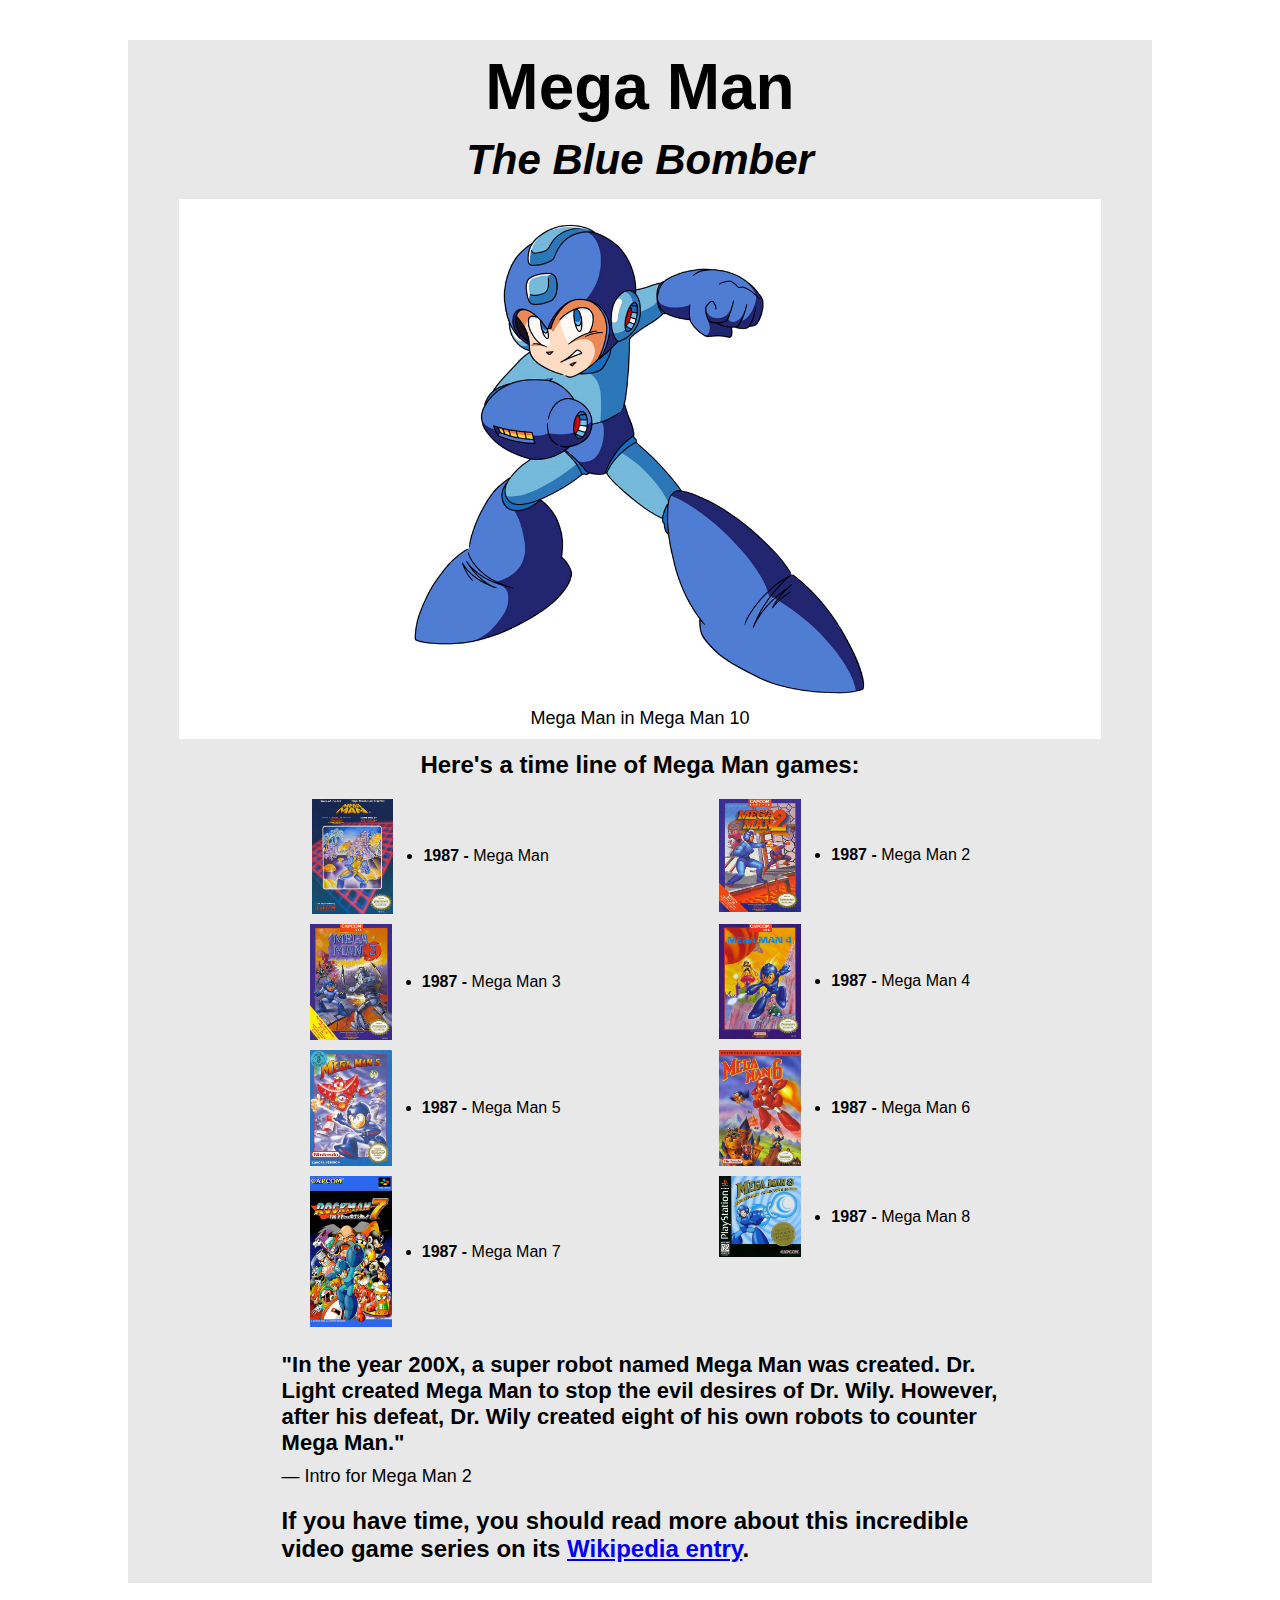
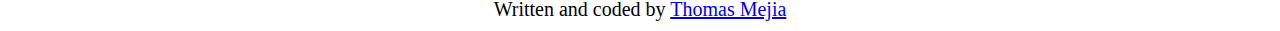
<file: mega-man-tribute/index.html>
<!DOCTYPE html>
<html>
    <head>
        <meta charset="UTF-8">
        <meta name="viewport" content="width=device-width, initial-scale=1.0">
        <meta http-equiv="X-UA-Compatible" content="ie=edge">
        <link rel="stylesheet" href="stylesheets/styles.css">
        <title>Mega Man Tribute</title>
    </head>
    <body>
        <main>
            <h1>Mega Man</h1>
            <h2>The Blue Bomber</h2>
            <div class="image">
                <img src="img/MegaMan.png" class = "mega-img" alt="Mega Man">
                <p class = "caption">Mega Man in Mega Man 10</p>
            </div>
            <h3>Here's a time line of Mega Man games: </h3>
            <div class="timeline">
                <div class="row">
                    <div class="game">
                        <img src="img/mm1.png" alt="mm1">
                        <ul>
                            <li><b>1987 -</b> <span>Mega Man</span></li>
                        </ul>
                    </div>
                    <div class="game">
                        <img src="img/mm2.png" alt="mm2">
                        <ul>
                            <li><b>1987 -</b> Mega Man 2</li>
                        </ul>
                    </div>
                </div>
                <div class="row">
                    <div class="game">
                        <img src="img/mm3.png" alt="mm3">
                        <ul>
                            <li><b>1987 -</b> Mega Man 3</li>
                        </ul>
                    </div>
                    <div class="game">
                        <img src="img/mm4.png" alt="mm4">
                        <ul>
                            <li><b>1987 -</b> Mega Man 4</li>
                        </ul>
                    </div>
                </div>
                <div class="row">
                    <div class="game">
                        <img src="img/mm5.png" alt="mm5">
                        <ul>
                            <li><b>1987 -</b> Mega Man 5</li>
                        </ul>
                    </div>
                    <div class="game">
                        <img src="img/mm6.png" alt="mm6">
                        <ul>
                            <li><b>1987 -</b> Mega Man 6</li>
                        </ul>
                    </div>
                </div>
                <div class="row">
                    <div class="game">
                        <img src="img/mm7.png" alt="mm7">
                        <ul>
                            <li><b>1987 -</b> Mega Man 7</li>
                        </ul>
                    </div>
                    <div class="game">
                        <img src="img/mm8.png" alt="mm8">
                        <ul>
                            <li><b>1987 -</b> Mega Man 8</li>
                        </ul>
                    </div>
                </div>
            </div>
            <div class="quote">
                <h4>
                    "In the year 200X, a super robot named Mega Man was created.
                    Dr. Light created Mega Man to stop the evil desires of Dr. Wily.
                    However, after his defeat, Dr. Wily created eight of his own
                    robots to counter Mega Man."
                </h4>
                <p>― Intro for Mega Man 2</p>
            </div>
            <div class="thelink">
                <h3 class = "rec">If you have time, you should read more about this incredible video game series on its
                    <a href="https://en.wikipedia.org/wiki/Mega_Man" target="_megaman">Wikipedia entry</a>.
                </h3>
            </div>
        </main>
        <footer>Written and coded by <a href="https://www.freecodecamp.org/tommym147" target="_freecodecamp">Thomas Mejia</a></footer>
    </body>
</html>
</file>
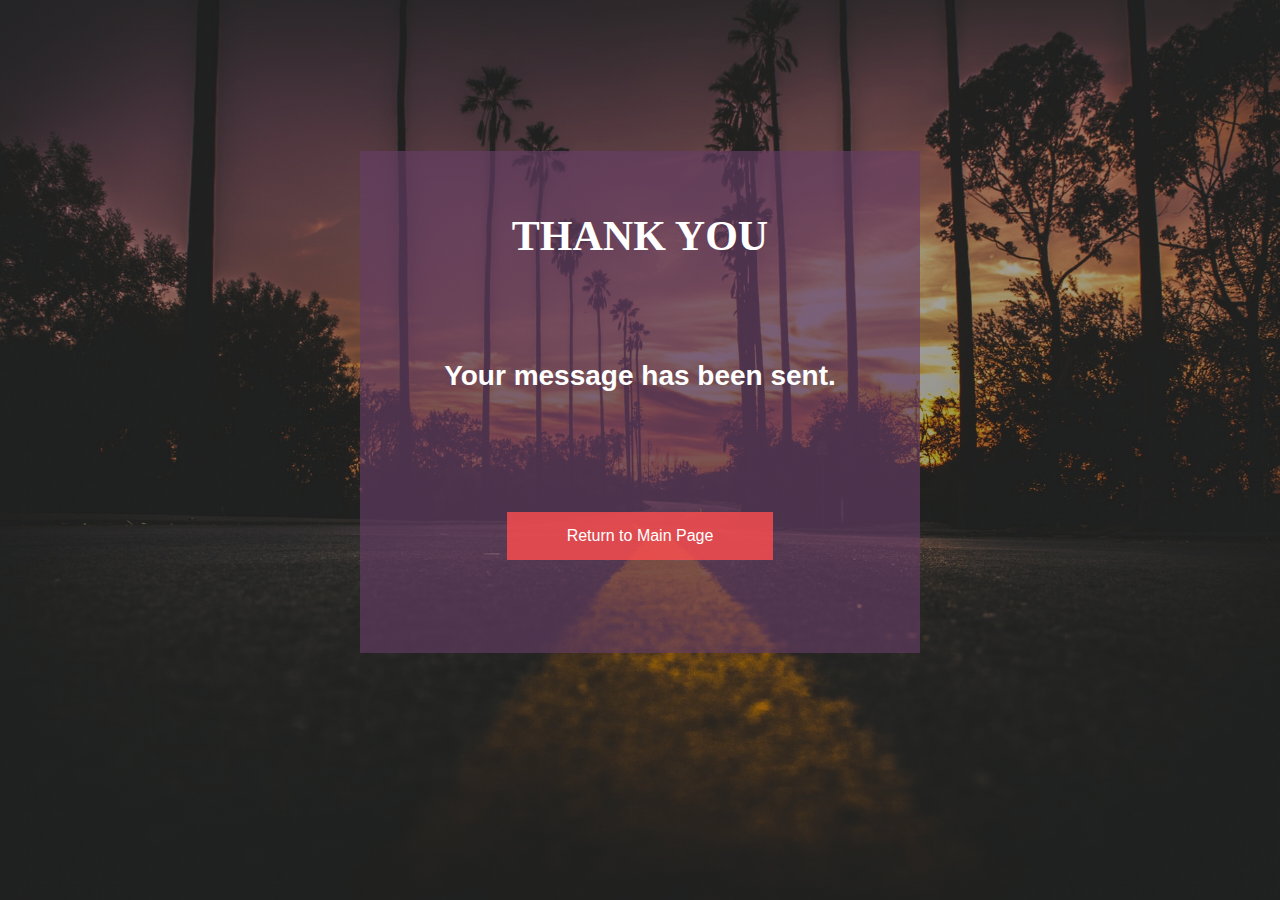
<file: my-portfolio/processthanks.html>
<!DOCTYPE html>
<html>
    <head>
        <meta charset="utf-8">
        <meta name="viewport" content="width=device-width, initial-scale=1.0">
        <meta http-equiv="X-UA-Compatible" content="ie=edge">
        <link rel="stylesheet" href="stylesheets/thankstyles.css">
        <title>Message Sent - Thank You</title>
    </head>
    <body class="pic">
        <div class="area">
            <div class="box purpleFade">
                <div class="boxtext">
                    <h1>THANK YOU</h1>
                    <h2>Your message has been sent.</h2>
                    <a href="index.html"><button type="button" name="button">Return to Main Page</button></a>
                </div>
            </div>
        </div>
    </body>
</html>
</file>
<file: mega-man-tribute/stylesheets/styles.css>
* {
    margin: 0px;
    padding: 0px;
}

main {
    background-color: #E8E8E8;
    display: block;
    font-family: sans-serif;
    margin-top: 40px;
    margin-left: auto;
    margin-right: auto;
    text-align: center;
    width: 80%;
}

h1 {
    font-size: 64px;
    margin-bottom: 12px;
    padding-top: 10px;
}

h2 {
    font-size: 42px;
    font-style: italic;
    margin-bottom: 15px;
}

h3 {
    font-size: 24px;
    margin-top: 12px;
    margin-bottom: 5px;
}

h4 {
    font-size: 22px;
    margin-bottom: 0px;
}

p {
    font-size: 18px;
    margin-top: 10px;
}

ul {
    display: inline;
    margin-left: 15px;
}

span {
    margin-right: 10px;
}

footer {
    margin-top: 15px;
    padding-bottom: 10px;
    text-align: center;
    font-size: 20px;
}

.image {
    background-color: white;
    margin: auto;
    width: 90%;
}

.mega-img {
    margin-top: 20px;
    max-width: 50%;
    min-width: 25%;
    width: 50%;
}

.caption {
    margin-top: 5px;
    padding-bottom: 10px;
}

.timeline {
    margin: auto;
    width: 80%;
    padding-top: 15px;
}

.row {
    width: 100%;
    float: left;
    padding-bottom: 10px;
}

.game {
    width: 50%;
    height: auto;
    float: left;
    display: flex;
    /* only works for flex displays*/
    justify-content: center; /* horizontal */
    align-items: center; /* "vertical" */
}

.game img {
    width: 20%;
    height: auto;
    margin-right: 15px;
}

.quote {
    clear: both;
    width: 70%;
    height: auto;
    margin: auto;
    padding-top: 15px;
    text-align: left;
}

.thelink {
    width: 70%;
    height: auto;
    text-align: left;
    margin-top: 20px;
    margin-left: auto;
    margin-right: auto;
    padding-bottom: 15px;
}

/* Tablet */
@media screen and (max-width: 800px) {
    h1 {
        font-size: 52px;
    }

    h2 {
        font-size: 32px;
        font-style: italic;
    }

    h3 {
        font-size: 20px;
    }

    h4 {
        font-size: 18px;
    }

    ul {
        font-size: 14px;
    }

    p {
        font-size: 16px;
    }

    footer {
        font-size: 14px;
    }
}

/* Mobile */
@media screen and (max-width: 500px) {
    h1 {
        font-size: 40px;
    }

    h2 {
        font-size: 20px;
        font-style: italic;
    }

    h3 {
        font-size: 16px;
    }

    h4 {
        font-size: 14px;
    }

    ul {
        font-size: 12px;
    }

    p {
        font-size: 12px;
    }

    footer {
        font-size: 10px;
    }

    .row {
        float: none;
        padding-bottom: 0px;
    }

    .game {
        width: 100%;
        margin-bottom: 5px;
    }
}
</file>
<file: my-portfolio/stylesheets/thankstyles.css>
* {
    margin: 0;
    padding: 0;
}

.pic {
    background: linear-gradient(rgba(20,20,20, .4),rgba(20,20,20, .4)),url(../images/contact1.jpeg);
    background-position: center;
    background-repeat: no-repeat;
    background-size: cover;
    background-attachment: fixed;
    -webkit-background-size: cover;
	-moz-background-size: cover;
	-o-background-size: cover;
}

.purpleFade {
    background: linear-gradient(rgba(20,20,20, .4),rgba(20,20,20, .4));
    background-color: rgba(238,130,238,.4);
    color: white;
}

.area {
    width: 100%;
    height: 100%;
    padding: 1px 0px;
}

.box {
    width: 560px;
    height: 500px;
    margin: 150px auto;
    padding: 1px 0px;
    text-align: center;
}

.boxtext {
    width: 500px;
    height: 440px;
    margin: 60px 30px 0px;
}

.boxtext h1 {
    font-size: 42px;
    margin-bottom: 100px;
}

.boxtext h2 {
    font-size: 28px;
    margin-bottom: 120px;
    font-family: sans-serif;
}

.boxtext button {
    font-size: 16px;
    padding: 15px 60px;
    cursor: pointer;
    background-color: rgba(255, 77, 77, .8);
    font-family: sans-serif;
    color: white;
    border: none;
    transition: background-color .5s;
}

button:hover {
    background-color: rgb(0, 0, 128);
    border: 1px solid white;
}

@media screen and (max-width: 767px) {
    .box {
        width: 95%;
        height: 460px;
        margin: 125px auto;
        padding-top: 1px;
        text-align: center;
    }

    .area {
        height: 1400px;
    }

    .boxtext {
        width: 90%;
        height: 300px;
        margin: 80px auto 0px;
    }

    .boxtext h1 {
        font-size: 36px;
        margin-bottom: 80px;
    }

    .boxtext h2 {
        font-size: 24px;
        margin-bottom: 80px;
        font-family: sans-serif;
    }

    .boxtext button {
        font-size: 16px;
        padding: 15px 40px;
        cursor: pointer;
        background-color: rgba(255, 77, 77, .8);
        font-family: sans-serif;
        color: white;
        border: none;
        transition: background-color .5s;
    }

    button:hover {
        background-color: rgb(0, 0, 128);
        border: 1px solid white;
    }
}

@media screen and (max-width: 480px) {

    .pic {
        background-attachment: scroll;
    }

    .area {
        height: 850px;
    }

    .box {
        width: 95%;
        height: 300px;
        margin: 60px auto;
        padding-top: 1px;
        text-align: center;
    }

    .boxtext {
        width: 90%;
        height: 240px;
        margin: 30px auto 0px;
    }

    .boxtext h1 {
        font-size: 24px;
        margin-bottom: 60px;
    }

    .boxtext h2 {
        font-size: 16px;
        margin-bottom: 60px;
        font-family: sans-serif;
    }

    .boxtext button {
        font-size: 10px;
        padding: 15px 40px;
        cursor: pointer;
        background-color: rgba(255, 77, 77, .8);
        font-family: sans-serif;
        color: white;
        border: none;
        transition: background-color .5s;
    }
}
</file>
